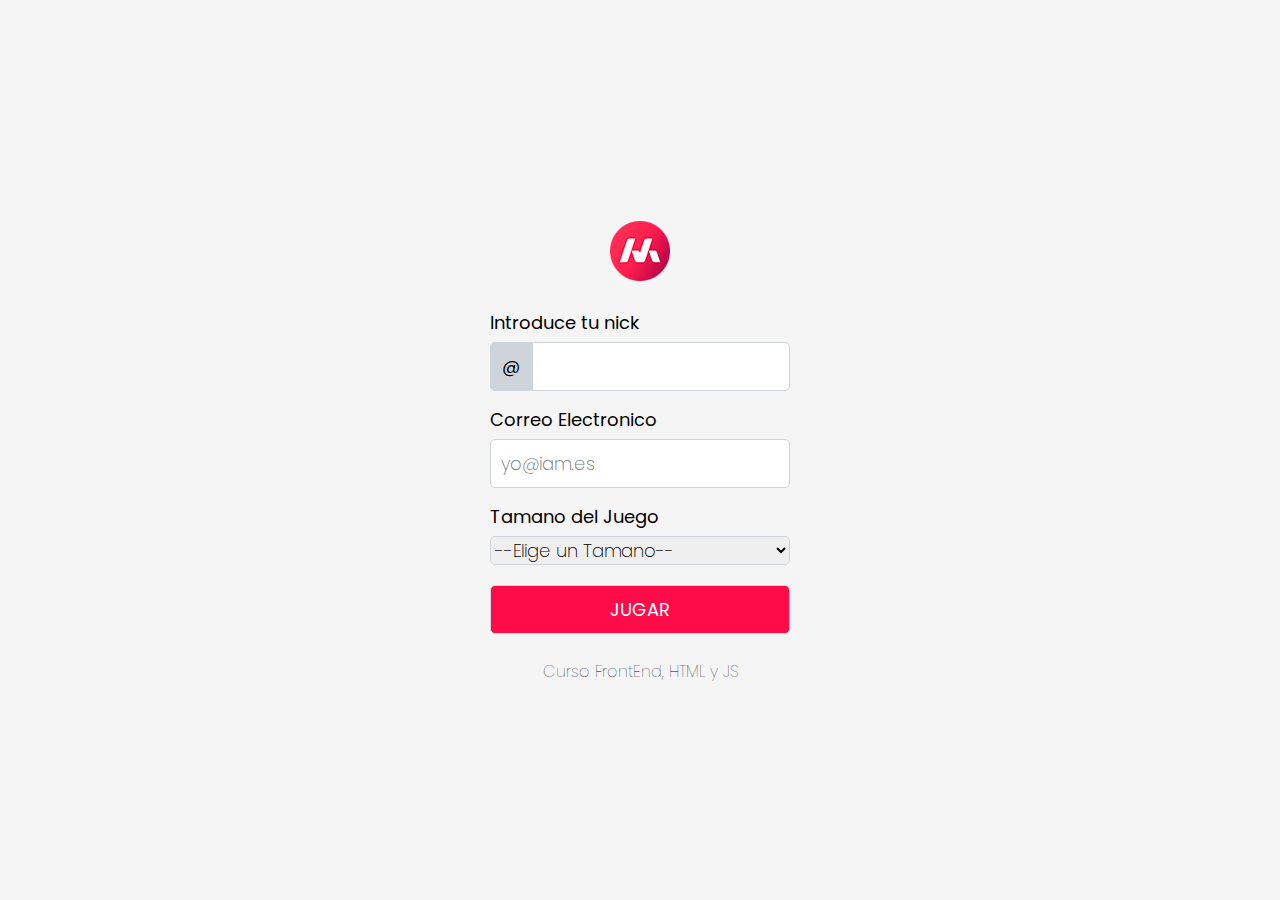
<file: index.html>
<!DOCTYPE html>
<html lang="en">
<head>
    <!--METADATOS-->
    <meta charset="UTF-8">
    <meta http-equiv="X-UA-Compatible" content="IE=edge">
    <meta name="viewport" content="width=device-width, initial-scale=1.0">
    <!--FONTS-->
    <link rel="preconnect" href="https://fonts.googleapis.com">
    <link rel="preconnect" href="https://fonts.gstatic.com" crossorigin>
    <link href="https://fonts.googleapis.com/css2?family=Poppins:wght@100;200;300&display=swap" rel="stylesheet">
    <!--CSS-->
    <link rel="stylesheet" href="css/reset.css">
    <link rel="stylesheet" href="css/style.css">
    <!--FAVICON-->
    <link rel="shortcut icon" href="img/logo.png" type="image/x-icon">
    <!--TITLE-->
    <title>Masterdots Game</title>
</head>
<body>

    <div class="container">
        <div class="containerContent">
            <!--HEADER-->
            <header>
                <img src="img/logo.png" alt="Logo MasterDots">
            </header>
            <!--FORM-->
            <main>
                <div>
                    <p id="error"></p>
                </div>
                <form action="juego.html" id="formEntrada">
                    <div class="itemForm">
                        <label for="nick">Introduce tu nick</label>
                        <input type="text" name="nick" value="@" id="nicka" readonly> <!-- readonly le dice al navegador que el input es lo para lectura, no se puede modificar -->
                        <input type="text" name="nick" id="nick" required minlength="3">
                    </div>
                    <div class="itemForm">
                        <label for="email">Correo Electronico</label>
                        <input type="email" name="email" id="email" placeholder="yo@iam.es">
                    </div>
                    <div class="itemForm">
                        <label for="tamano">Tamano del Juego</label>
                        <select name="tamano" id="tamano">
                            <option value="0">--Elige un Tamano--</option>
                            <option value="1">4x4</option>
                            <option value="2">5x5</option>
                            <option value="3">6x6</option>
                        </select>
                    </div>
                    <div class="itemForm">
                        <input type="submit" value="JUGAR" id="jugar">
                    </div>
                </form>
            </main>
            <!--FOOTER-->
            <footer>
                <p>Curso FrontEnd, HTML y JS</p>
            </footer>
        </div>
    </div>

    <!--JS-->
    <script src="js/datosUsuario.js"></script>
    <script src="js/script.js"></script>

</body>
</html>
</file>
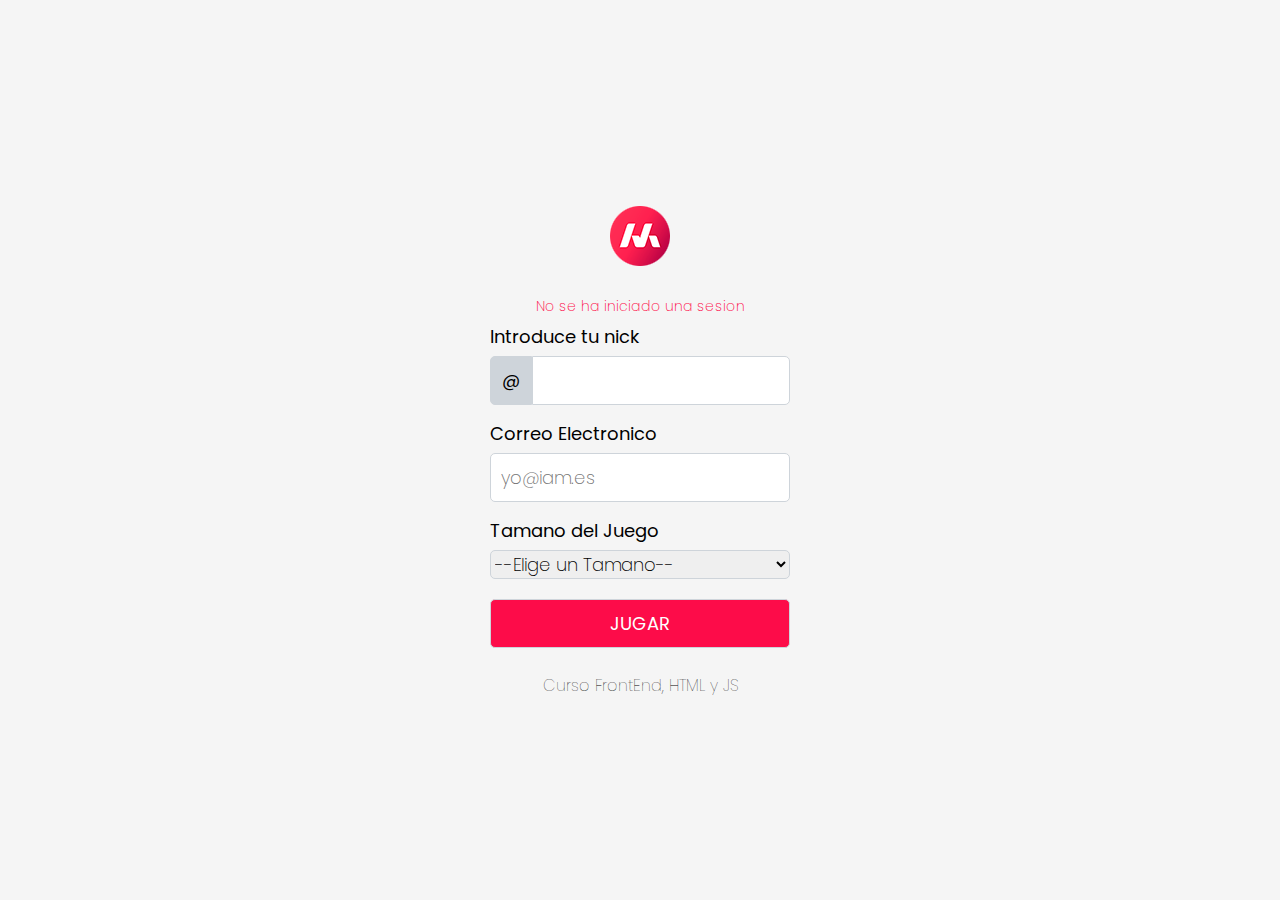
<file: juego.html>
<!DOCTYPE html>
<html lang="en">
<head>
    <!--METADATOS-->
    <meta charset="UTF-8">
    <meta http-equiv="X-UA-Compatible" content="IE=edge">
    <meta name="viewport" content="width=device-width, initial-scale=1.0">
    <!--CSS-->
    <!--TITLE-->
    <title>MasterDots</title>
</head>
<body>
    <h1>Juego MASTERDOTS</h1>

    <!--JS-->
    <script src="js/datosUsuario.js"></script>
    <script src="js/juego.js"></script>
</body>
</html>
</file>
<file: css/style.css>
body{
    background-color: #f5f5f5;
    font-family: 'Poppins', sans-serif;
}

header, footer{
    text-align: center;
    width: 300px;
}
main{
    width: 300px;
    margin: 30px 0px;
}
form{
    display: flex;
    flex-direction: column;
    row-gap: 20px;
    font-size: 18px;
}
label{
    /* Display block le dice la navegador que el elemento ocupa el 100% del padre */
    display: block;
    margin-bottom: 10px;
}
input{
    /* Dispaly inline le dice al navegador que el elemento ocupa solo el tamano que necesita y no todo el contenedor*/
    display: inline;
    font-family: 'Poppins', sans-serif;
    width: 236px;
    border: 1px solid #ced4da;
    padding: 10px;
    border-radius: 0px 5px 5px 0px;
    font-weight: 200;
    font-size: 18px;
}
input[type="submit"]{
    background-color: #fd0c49;
    color: #fff;
    font-weight: 400;
    border-radius: 5px;
    width: 100%;
}
input[type="email"]{
    border: 1px solid #ced4da;
    font-weight: 200;
    font-size:18px;
    border-radius: 5px;
    width: 278px;
}
select{
    font-family: 'Poppins', sans-serif;
    width: 100%;
    border: 1px solid #ced4da;
    border-radius: 5px;
    font-weight: 200;
    font-size: 18px;
}
footer{
    font-weight: 100;
}
#nicka{
    float: left;
    font-family: 'Poppins', sans-serif;
    text-align: center;
    width: 20px;
    background-color: #ced4da;
    border-radius: 5px 0px 0px 5px;
    padding: 10px;
    font-weight: 400;
    font-size: 18px;
}
.container{
    display: flex;
    align-items: center;
    width: 100%;
    height: 100vh;
}
.containerContent{
    margin: auto;
}

#error{
    text-align: center;
    font-size: 14px;
    font-weight: 200;
    color: #fd0c49;
    margin-bottom: 15px;
}
</file>
